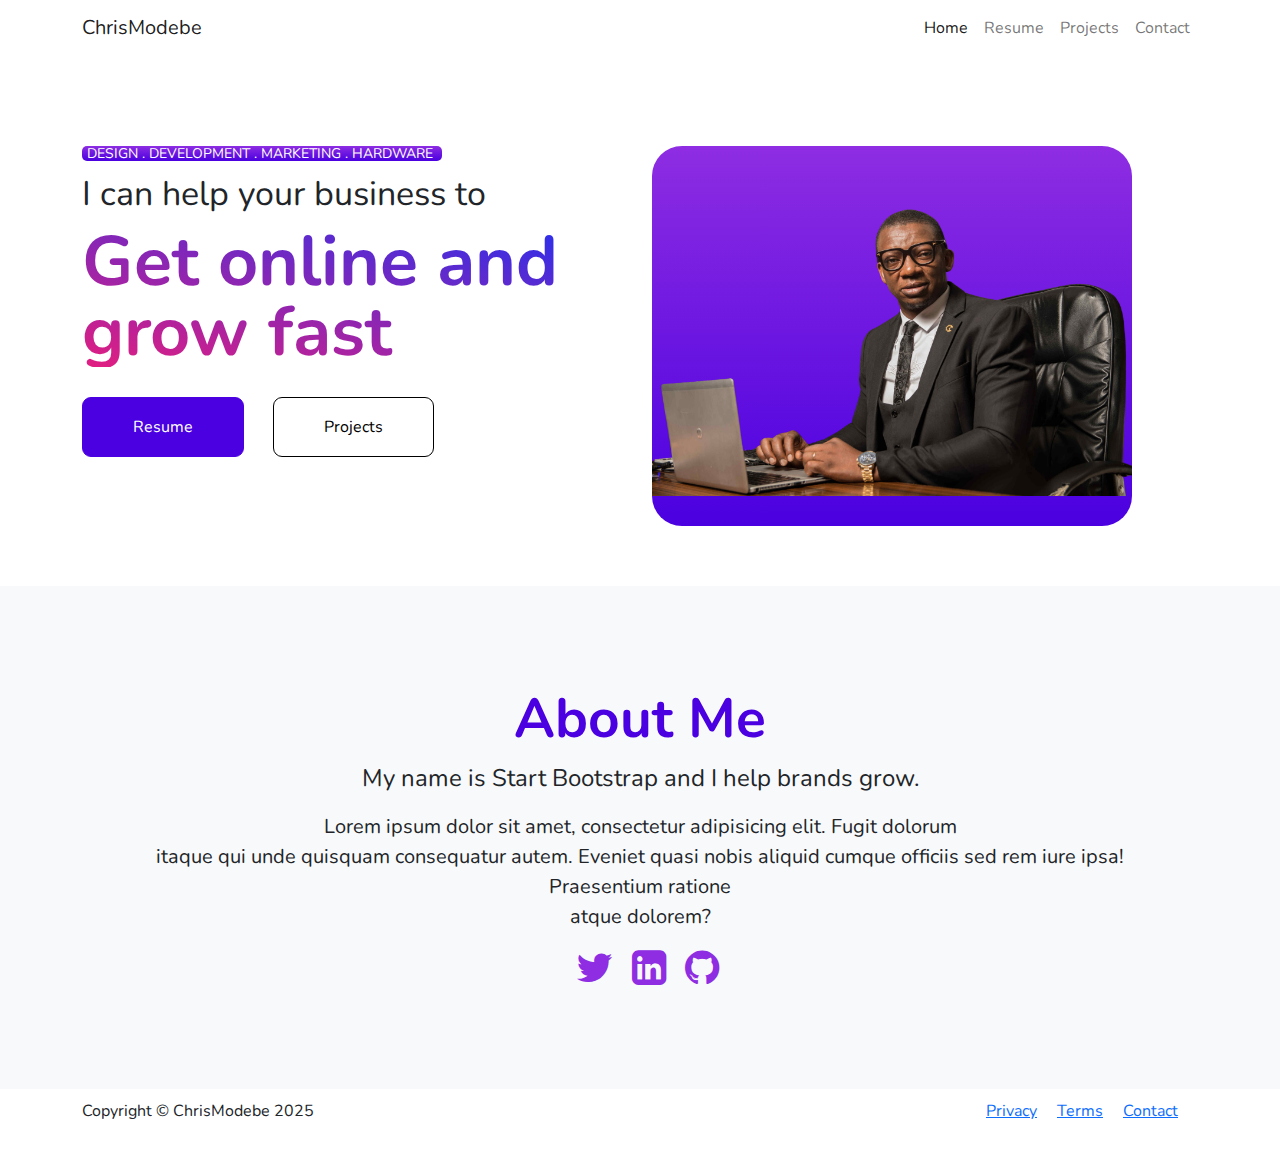
<file: index.html>
<!DOCTYPE html>
<html lang="en">
<head>
    <meta charset="UTF-8">
    <meta name="viewport" content="width=device-width, initial-scale=1.0">
    <title>Portofio - Home</title>
    <link rel="stylesheet" href="./res/vendor/font-awesome-4.7.0/css/font-awesome.css">
    <link rel="preconnect" href="https://fonts.googleapis.com">
    <link rel="preconnect" href="https://fonts.gstatic.com" crossorigin>
    <link href="https://fonts.googleapis.com/css2?family=Nunito:ital,wght@0,200..1000;1,200..1000&display=swap" rel="stylesheet">
    <link rel="stylesheet" href="./res/vendor/bootstrap/css/bootstrap.css">
    <link rel="stylesheet" href="./res/css/styles.css">
</head>
<body>
    <header>
            <nav class="navbar navbar-expand-lg navbar-light bg-light">
                <div class="container">
                  <a class="navbar-brand" href="#">ChrisModebe</a>
                  <button class="navbar-toggler" type="button" data-bs-toggle="collapse" data-bs-target="#navbarSupportedContent" aria-controls="navbarSupportedContent" aria-expanded="false" aria-label="Toggle navigation">
                    <span class="navbar-toggler-icon"></span>
                  </button>
                  <div class="collapse navbar-collapse" id="navbarSupportedContent">
                    <ul class="navbar-nav ms-auto mb-2 mb-lg-0">
                      <li class="nav-item">
                        <a class="nav-link active" aria-current="page" href="./index.html">Home</a>
                      </li>
                      <li class="nav-item">
                        <a class="nav-link" aria-current="page" href="./resume.html">Resume</a>
                      </li>
                      <li class="nav-item">
                        <a class="nav-link" aria-current="page" href="#">Projects</a>
                      </li>
                      <li class="nav-item">
                        <a class="nav-link" aria-current="page" href="#">Contact</a>
                      </li>
                    </ul>
                  </div>
                </div>
              </nav>
              <div class="hero-section">
                <div class="container">
                    <div class="row">
                        <div class="col-lg-6">
                            <div class="content">
                                <div class="content-info">
                                    <p>DESIGN . DEVELOPMENT . MARKETING . HARDWARE </p>
                                </div>
                                <p class="inner-text">I can help your business to </p>
                                <div class="hero-caption-text">
                                    <h1>Get online and grow fast</h1>
                                </div>
                                <div class="hero-btn">
                                    <button type="button" class="btn btn-primary">Resume</button>
                                    <button type="button" class="btn btn-light">Projects</button>
                                </div>
                            </div>
                        </div>
                        <div  class="col-lg-6">
                            <div class="hero-img">
                                <img src="./res/images/principalbg.png" alt="">
                            </div>
                        </div>
                    </div>
                </div>
              </div>
    </header>
    <section id="about-me">
        <div class="container">
            <div class="row">
                <div class="about_me-content">
                    <h1>About Me</h1>
                    <p class="para-1">My name is Start Bootstrap and I help brands grow.</p>
                    <p class="para-2">Lorem ipsum dolor sit amet, consectetur adipisicing elit. Fugit dolorum <br> itaque qui unde quisquam consequatur autem. Eveniet quasi nobis aliquid cumque officiis sed rem iure ipsa! Praesentium ratione <br> atque dolorem?                    </p>
                </div>
                <div class="about_me-icons">
                    <i class="fa fa-twitter" aria-hidden="true"></i>
                    <i class="fa fa-linkedin-square" aria-hidden="true"></i>
                    <i class="fa fa-github" aria-hidden="true"></i>
                </div>
            </div>
        </div>
    </section>
    <footer>
        <div class="container">
            <div class="row">
                <div class="footer-content">
                    <div class="footer-text">
                        <p>Copyright &copy; ChrisModebe 2025</p>
                    </div>
                    <div class="footer-links">
                       <ul>
                        <li>
                            <a href="">Privacy</a>
                        </li>
                        <li><a href="">Terms</a></li>
                        <li><a href="">Contact</a></li>
                       </ul>
                    </div>
                </div>
            </div>
        </div>
    </footer>
    





   
    <script src="./res/vendor/jquery/jquery.js"></script>
    <script src="./res/vendor/bootstrap/js/bootstrap.js"></script>
</body>
</html>
</file>
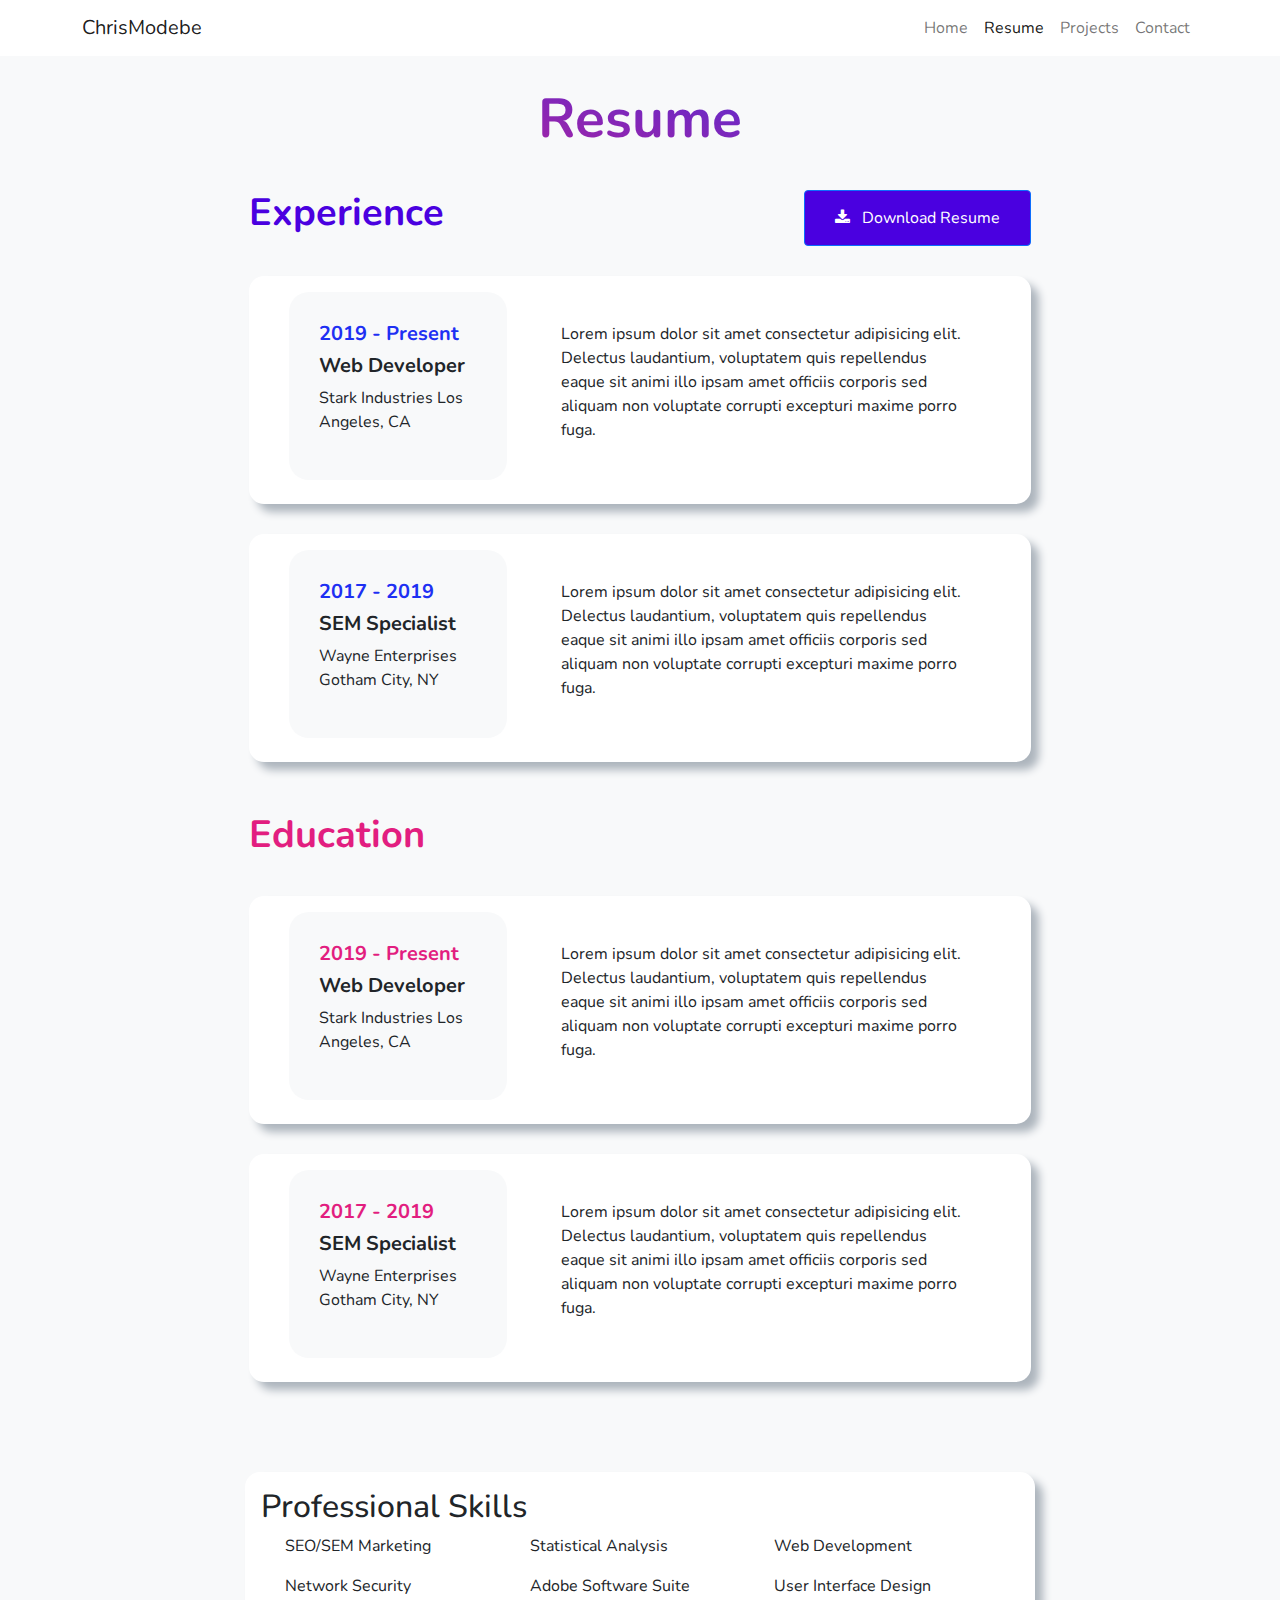
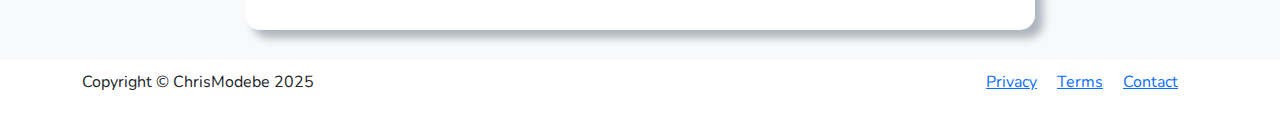
<file: resume.html>
<!DOCTYPE html>
<html lang="en">
<head>
    <meta charset="UTF-8">
    <meta name="viewport" content="width=device-width, initial-scale=1.0">
    <title>Portofio - Home</title>
    <link rel="stylesheet" href="./res/vendor/font-awesome-4.7.0/css/font-awesome.css">
    <link rel="preconnect" href="https://fonts.googleapis.com">
    <link rel="preconnect" href="https://fonts.gstatic.com" crossorigin>
    <link href="https://fonts.googleapis.com/css2?family=Nunito:ital,wght@0,200..1000;1,200..1000&display=swap" rel="stylesheet">
    <link rel="stylesheet" href="./res/vendor/bootstrap/css/bootstrap.css">
    <link rel="stylesheet" href="./res/css/styles.css">
</head>
<body>
    <header>
        <nav class="navbar navbar-expand-lg navbar-light bg-light">
            <div class="container">
                <a class="navbar-brand" href="#">ChrisModebe</a>
                <button class="navbar-toggler" type="button" data-bs-toggle="collapse" data-bs-target="#navbarSupportedContent" aria-controls="navbarSupportedContent" aria-expanded="false" aria-label="Toggle navigation">
                <span class="navbar-toggler-icon"></span>
                </button>
                <div class="collapse navbar-collapse" id="navbarSupportedContent">
                <ul class="navbar-nav ms-auto mb-2 mb-lg-0">
                    <li class="nav-item">
                    <a class="nav-link" aria-current="page" href="./index.html">Home</a>
                    </li>
                    <li class="nav-item">
                    <a class="nav-link active" aria-current="page" href="./resume.html">Resume</a>
                    </li>
                    <li class="nav-item">
                    <a class="nav-link" aria-current="page" href="#">Projects</a>
                    </li>
                    <li class="nav-item">
                    <a class="nav-link" aria-current="page" href="#">Contact</a>
                    </li>
                </ul>
                </div>
            </div>
            </nav>
    </header>
    <section id="resume">
        <div class="container">
            <div class="row">
                <h1 class="resume-title">Resume</h1>


                <div class="experience">
                    <div class="container">
                        <div class="row">
                            <div class="experience-title">
                                <div class="experience-text">
                                    <h2>Experience</h2>
                                </div>
                                <div class="experience-download">
                                    <button type="button" class="btn btn-primary">
                                        <i class="fa fa-download" aria-hidden="true"></i>
                                        <span>Download Resume</span>
                                    </button>
                                </div>
                            </div>

                            <div class="experience-card">
                                <div class="card">
                                    <div class="card-body">
                                        <div class="container">
                                            <div class="row">
                                                <div class="col-lg-4">
                                                    <div class="years_of_experience">
                                                        <div class="years_of_experience-title">
                                                            <h3>2019 - Present</h3>
                                                        </div>
                                                        <div class="years_of_experience-content">
                                                            <h3>Web Developer</h3>
                                                            <p>Stark Industries
                                                                Los Angeles, CA</p>
                                                        </div>
                                                    </div>
                                                </div>
                                                <div class="col-lg-8">
                                                    <div class="years_of_experience-description">
                                                        <p>Lorem ipsum dolor sit amet consectetur adipisicing elit. Delectus laudantium, voluptatem quis repellendus eaque sit animi illo ipsam amet officiis corporis sed aliquam non voluptate corrupti excepturi maxime porro fuga.</p>

                                                    </div>
                                                </div>
                                            </div>
                                        </div>
                                    </div>
                                  </div>
                            </div>
                            <div class="experience-card">
                                <div class="card">
                                    <div class="card-body">
                                        <div class="container">
                                            <div class="row">
                                                <div class="col-lg-4">
                                                    <div class="years_of_experience">
                                                        <div class="years_of_experience-title">
                                                            <h3>2017 - 2019
                                                            </h3>
                                                        </div>
                                                        <div class="years_of_experience-content">
                                                            <h3>SEM Specialist
                                                            </h3>
                                                            <p>Wayne Enterprises
                                                                Gotham City, NY</p>
                                                        </div>
                                                    </div>
                                                </div>
                                                <div class="col-lg-8">
                                                    <div class="years_of_experience-description">
                                                        <p>Lorem ipsum dolor sit amet consectetur adipisicing elit. Delectus laudantium, voluptatem quis repellendus eaque sit animi illo ipsam amet officiis corporis sed aliquam non voluptate corrupti excepturi maxime porro fuga.</p>

                                                    </div>
                                                </div>
                                            </div>
                                        </div>
                                    </div>
                                  </div>
                            </div>
                        </div>
                    </div>
                </div>






                <div class="education">
                    <div class="container">
                        <div class="row">
                            <div class="education-title">
                                <div class="education-text">
                                    <h2>Education</h2>
                                </div>
                            </div>

                            <div class="education-card">
                                <div class="card">
                                    <div class="card-body">
                                        <div class="container">
                                            <div class="row">
                                                <div class="col-lg-4">
                                                    <div class="years_of_education">
                                                        <div class="years_of_education-title">
                                                            <h3>2019 - Present</h3>
                                                        </div>
                                                        <div class="years_of_education-content">
                                                            <h3>Web Developer</h3>
                                                            <p>Stark Industries
                                                                Los Angeles, CA</p>
                                                        </div>
                                                    </div>
                                                </div>
                                                <div class="col-lg-8">
                                                    <div class="years_of_education-description">
                                                        <p>Lorem ipsum dolor sit amet consectetur adipisicing elit. Delectus laudantium, voluptatem quis repellendus eaque sit animi illo ipsam amet officiis corporis sed aliquam non voluptate corrupti excepturi maxime porro fuga.</p>

                                                    </div>
                                                </div>
                                            </div>
                                        </div>
                                    </div>
                                  </div>
                            </div>
                            <div class="education-card">
                                <div class="card">
                                    <div class="card-body">
                                        <div class="container">
                                            <div class="row">
                                                <div class="col-lg-4">
                                                    <div class="years_of_education">
                                                        <div class="years_of_education-title">
                                                            <h3>2017 - 2019
                                                            </h3>
                                                        </div>
                                                        <div class="years_of_education-content">
                                                            <h3>SEM Specialist
                                                            </h3>
                                                            <p>Wayne Enterprises
                                                                Gotham City, NY</p>
                                                        </div>
                                                    </div>
                                                </div>
                                                <div class="col-lg-8">
                                                    <div class="years_of_education-description">
                                                        <p>Lorem ipsum dolor sit amet consectetur adipisicing elit. Delectus laudantium, voluptatem quis repellendus eaque sit animi illo ipsam amet officiis corporis sed aliquam non voluptate corrupti excepturi maxime porro fuga.</p>
                                                    </div>
                                                </div>
                                            </div>
                                        </div>
                                    </div>
                                </div>
                            </div>
                        </div>
                    </div>
                </div>
            </div>
        </div>
    </section>

    <section id="skills">
        <div class="container">
            <div class="row">
                <div class="skills-body">
                    <div class="card">
                        <div class="card-body">
                            <div class="skills-content">
                                <div class="skills-title">
                                    <h2>Professional Skills </h2>
                                </div>
                                <div class="container">
                                    <div class="row">
                                        <div class="col-lg-4">
                                            <div class="skills-text">
                                                <p>SEO/SEM Marketing</p>
                                            </div>
                                        </div>
                                        <div class="col-lg-4">
                                            <div class="skills-text">
                                                <p>Statistical Analysis</p>
                                            </div>
                                        </div>
                                        <div class="col-lg-4">
                                            <div class="skills-text">
                                                <p>Web Development</p>
                                            </div>
                                        </div>
                                        <div class="col-lg-4">
                                            <div class="skills-text">
                                                <p>Network Security</p>
                                            </div>
                                        </div>
                                        <div class="col-lg-4">
                                            <div class="skills-text">
                                                <p>Adobe Software Suite</p>
                                            </div>
                                        </div>
                                        <div class="col-lg-4">
                                            <div class="skills-text">
                                                <p>User Interface Design</p>
                                            </div>
                                        </div>
                                    </div>
                                </div>
                            </div>
                        </div>
                    </div>
                </div>
                </div>
            </div>
    </section>







    <footer>
        <div class="container">
            <div class="row">
                <div class="footer-content">
                    <div class="footer-text">
                        <p>Copyright &copy; ChrisModebe 2025</p>
                    </div>
                    <div class="footer-links">
                       <ul>
                        <li>
                            <a href="">Privacy</a>
                        </li>
                        <li><a href="">Terms</a></li>
                        <li><a href="">Contact</a></li>
                       </ul>
                    </div>
                </div>
            </div>
        </div>
    </footer>

    <script src="./res/vendor/jquery/jquery.js"></script>
    <script src="./res/vendor/bootstrap/js/bootstrap.js"></script>
</body>
</html>
</file>
<file: res/css/styles.css>
*{
    margin: 0px;
    padding: 0px;
    box-sizing: border-box;
}

body {
    font-family: "Nunito", serif;
    font-style: normal;
}

.bg-light {
    background-color: #fff !important;
}


.content {
    margin-top: 90px;
    line-height: 1;
}

.content-info {
    background: #8e2de2; 
    background: -webkit-linear-gradient(to bottom, #8e2de2, #4a00e0);
    background: linear-gradient(to bottom, #8e2de2, #4a00e0);
    color: #fff;
    width: 360px;
    padding: 1px 5px 0px 5px;
    border-radius: 5px;
    font-size: 14px;
    
}

.content .inner-text {
    font-size: 34px;
    font-weight: normal;
}

.content .hero-caption-text {
    background: -webkit-linear-gradient(255deg, #1e30f3 0%, #e21e80 100%);
    -webkit-background-clip: text;
    -webkit-text-fill-color: transparent;
   

}

.content .hero-caption-text h1 {
    font-size: 70px;
    font-weight: 700;
    line-height: 1;
}

.content .hero-btn {
    margin-top: 30px;
}

.content .hero-btn .btn-primary {
    background-color: #4a00e0;
    border-color: #4a00e0;
    padding: 17px 50px;
    border-radius: 9px;
}

.content .hero-btn .btn-light {
    background-color: #fff;
    padding: 17px 50px;
    border-color: #000;
    border-radius: 9px;
    margin-left: 25px;
}

.hero-img {
    max-width: 480px;
    background: #8e2de2; 
    background: -webkit-linear-gradient(to bottom, #8e2de2, #4a00e0);
    background: linear-gradient(to bottom, #8e2de2, #4a00e0);
    margin-top: 90px;
    padding: 30px;
    border-radius: 30px;
}



.hero-img img{
    width: 480px;
    margin-left: -30px;
}

@media screen and (max-width: 765px) {

    .content-info  {
        width: 340px;
        line-height: 1.5;
        padding: 5px 5px 0px 5px;
        border-radius: 5px;
        margin-bottom: 10px;
    }


    .content .hero-caption-text h1 {
        font-size: 48px;
        line-height: 1;
    }


    .hero-img img{
        width: 350px;
        margin-left: -30px;
    }
}


#about-me {
    background-color: #f8f9fa;
    margin-top: 60px;
    padding: 100px;
    text-align: center;
}

#about-me .about_me-content h1 {
    color: #4a00e0;
    font-weight: 700;
    font-size: 55px;
}

#about-me .about_me-content .para-1 {
    font-weight: normal;
    font-size: 24px;
}

#about-me .about_me-content .para-2 {
    font-weight: normal;
    font-size: 20px;
}


#about-me .about_me-icons i {
    font-size: 40px;
    margin-left: 15px;
    color: #8e2de2;
}


#resume {
    background-color: #f8f9fa;
    padding: 30px;
}

#resume .resume-title {
    text-align: center;
    background: -webkit-linear-gradient(255deg, #1e30f3 0%, #e21e80 100%);
    -webkit-background-clip: text;
    -webkit-text-fill-color: transparent;
    font-weight: 700;
    font-size: 55px;
}


#resume .experience {

    max-width: 860px;
    padding-right: 15px;  
    padding-left: 15px;  
    margin-right: auto;   
    margin-left: auto;    
    margin-top: 30px;
}

#resume .experience .experience-title {
    display: flex;
    justify-content: space-between;
}

#resume .experience .experience-title .experience-text h2 {
    font-size: 38px;
    color: #4a00e0;
    font-weight: 700;
}

#resume .experience .experience-title .experience-download button {
    padding: 15px 30px 15px 30px;
   background-color: #4a00e0;

}

#resume .experience .experience-title .experience-download i {
    margin-right: 8px;
}

#resume .experience .experience-card {
    margin-top: 30px;
   
}

#resume .experience .experience-card .card {
    border: none !important;
    border-radius: 15px;
    box-shadow: 8px 8px 8px #adb5bd;
}

#resume .experience .experience-card .years_of_experience {
    padding: 30px;
    background-color: #f8f9fa;
    border-radius: 20px;
}

#resume .experience .experience-card .years_of_experience .years_of_experience-title h3 {
    font-size: 20px;
    color: #1e30f3;
    font-weight: 700;
}

#resume .experience .experience-card .years_of_experience .years_of_experience-content h3 {
    font-size: 20px;
    font-weight: 700;
}

#resume .experience .experience-card .years_of_experience .years_of_experience-content p {
    font-size: 16px;
}

#resume .experience .experience-card .years_of_experience-description {
    padding: 30px;
}





#resume .education {
    max-width: 860px;
    padding-right: 15px;  
    padding-left: 15px;  
    margin-right: auto;   
    margin-left: auto;    
    margin-top: 50px;
}


#resume .education .education-title .education-text h2 {
    font-size: 38px;
    color: #e21e80;
    font-weight: 700;
}


#resume .education .education-card {
    margin-top: 30px;
   
}

#resume .education .education-card .card {
    border: none !important;
    border-radius: 15px;
    box-shadow: 8px 8px 8px #adb5bd;
}

#resume .education .education-card .years_of_education {
    padding: 30px;
    background-color: #f8f9fa;
    border-radius: 20px;
}

#resume .education .education-card .years_of_education .years_of_education-title h3 {
    font-size: 20px;
    color: #e21e80;
    font-weight: 700;
}

#resume .education .education-card .years_of_education .years_of_education-content h3 {
    font-size: 20px;
    font-weight: 700;
}

#resume .education .education-card .years_of_education .years_of_education-content p {
    font-size: 16px;
}

#resume .education .education-card .years_of_education-description {
    padding: 30px;
}


#skills {
    background-color: #f8f9fa;
    padding: 30px; 
}



#skills .skills-body {
    max-width: 820px;
    padding-right: 15px;  
    padding-left: 15px;  
    margin-right: auto;   
    margin-left: auto;    
    margin-top: 30px;
}

#skills .skills-body .card {
    border: none !important;
    border-radius: 15px;
    box-shadow: 8px 8px 8px #adb5bd;  
}













footer {
    padding: 10px;
}

footer .footer-content {
    display: flex;
    justify-content: space-between;
}

footer .footer-content .footer-links ul  {
    list-style-type: none; 
    padding: 0;
    margin: 0;
    display: flex; 
}

footer .footer-content .footer-links li {
    margin-right: 20px;
}
</file>
